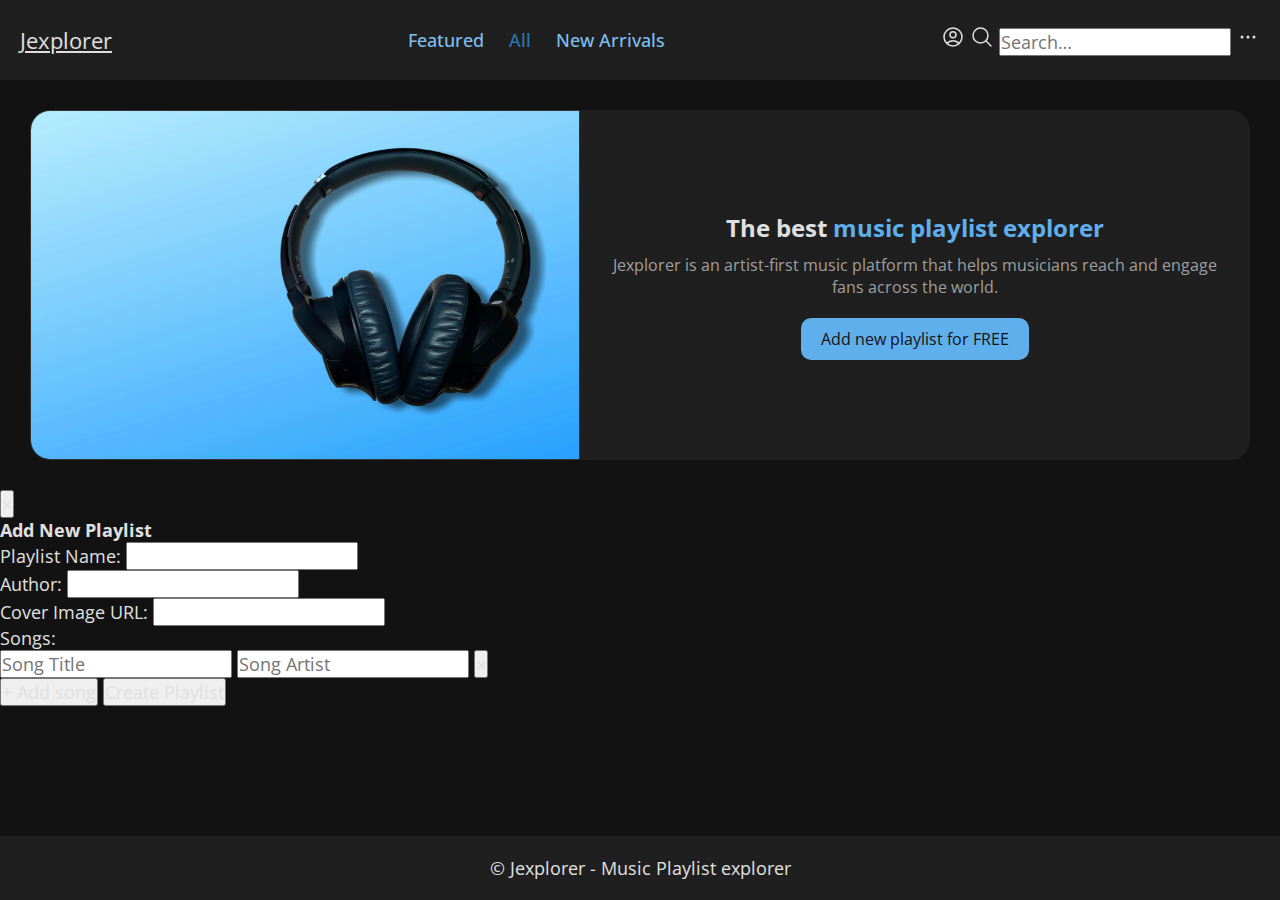
<file: index.html>
<!DOCTYPE html>
<html lang="en">
<head>
    <meta charset="UTF-8">
    <meta name="viewport" content="width=device-width, initial-scale=1.0">
    <title> JEXPLORER </title>
    <link rel="stylesheet" href="styles.css">
    <link rel="preconnect" href="https://fonts.googleapis.com">
    <link rel="preconnect" href="https://fonts.gstatic.com" crossorigin>
    <link href="https://fonts.googleapis.com/css2?family=Rubik:ital,wght@0,300..900;1,300..900&display=swap" rel="stylesheet">
    <link rel="preconnect" href="https://fonts.googleapis.com">
    <link rel="preconnect" href="https://fonts.gstatic.com" crossorigin>
    <link href="https://fonts.googleapis.com/css2?family=Open+Sans:ital,wght@0,300..800;1,300..800&family=Rubik:ital,wght@0,300..900;1,300..900&display=swap" rel="stylesheet">
</head>
<body>
    <header class="header">
        <div>
            <!-- <a class= "title" href="index.html">  Jexplorer </a> -->
            <a href="index.html" class="title"> Jexplorer </a>
        </div>

        
        <nav class="navbar">
            <a href="featured.html" class="nav-link">Featured</a>
            <a style="color: #2976b2" href="index.html" class="nav-link">All</a>
            <a href="#" class="nav-link">New Arrivals</a>
        </nav>

        <span>
            <svg height="24px" xmlns="http://www.w3.org/2000/svg" fill="none" viewBox="0 0 24 24" stroke-width="1.5" stroke="currentColor" class="size-6">
            <path stroke-linecap="round" stroke-linejoin="round" d="M17.982 18.725A7.488 7.488 0 0 0 12 15.75a7.488 7.488 0 0 0-5.982 2.975m11.963 0a9 9 0 1 0-11.963 0m11.963 0A8.966 8.966 0 0 1 12 21a8.966 8.966 0 0 1-5.982-2.275M15 9.75a3 3 0 1 1-6 0 3 3 0 0 1 6 0Z" />
            </svg>

            
            <span class="search-wrapper">
                <svg
                class="search-icon"
                height="24px"
                xmlns="http://www.w3.org/2000/svg"
                fill="none"
                viewBox="0 0 24 24"
                stroke-width="1.5"
                stroke="currentColor"
                >
                <path stroke-linecap="round" stroke-linejoin="round" d="m21 21-5.197-5.197m0 0A7.5 7.5 0 1 0 5.196 5.196a7.5 7.5 0 0 0 10.607 10.607Z" />
                </svg>
                <input class="search-bar" type="text" placeholder="Search…"/>
            </span>
            
            <svg height="24px" xmlns="http://www.w3.org/2000/svg" fill="none" viewBox="0 0 24 24" stroke-width="1.5" stroke="currentColor" class="size-6">
            <path stroke-linecap="round" stroke-linejoin="round" d="M6.75 12a.75.75 0 1 1-1.5 0 .75.75 0 0 1 1.5 0ZM12.75 12a.75.75 0 1 1-1.5 0 .75.75 0 0 1 1.5 0ZM18.75 12a.75.75 0 1 1-1.5 0 .75.75 0 0 1 1.5 0Z" />
            </svg>
        </span>
    </header>

    
    <main class="container">
        
        <div class="playlist-tiles-container">
            <div class="new-playlist-tile">
                <div class="np-left">
                    <img class= "playlist-img" src="img/maurice-lourens-5jAxu-x08Qo-unsplash.jpg" alt="Playlist #">
                </div>
                <div class="np-right">
                    <h2>The best <span>music playlist explorer </span> </h2>
                    <p>Jexplorer is an artist-first music platform that helps musicians reach and engage fans across the world.</p>
                    <span>
                        <button id="open-add-playlist"> Add new playlist for FREE </button>
                    </span>
                </div>
            </div>
            
            <!-- <div class="sort-section">
                <p> Sort &DoubleDownArrow;</p>
            </div> -->

            <!-- <placeholder>
            <div class="playlist-tile">
                    <img class= "playlist-img" src="img/debby-hudson-hah1pStI7L0-unsplash.jpg" alt="Playlist #">
                    <div class="playlist-info">
                        <div class="left">
                            
                            <p class="playlist-title">Title</p>
                            <p class=" playlist-author">Author</p>
                        </div>
                        <div class="right">
                            
                            <p class="like-count"> 0 </p>
                            <span>            
                                <svg class= "like-logo" height = 24px xmlns="http://www.w3.org/2000/svg" fill="none" viewBox="0 0 24 24" stroke-width="1.5" stroke="currentColor" class="size-6">
                                    <path stroke-linecap="round" stroke-linejoin="round" d="M21 8.25c0-2.485-2.099-4.5-4.688-4.5-1.935 0-3.597 1.126-4.312 2.733-.715-1.607-2.377-2.733-4.313-2.733C5.1 3.75 3 5.765 3 8.25c0 7.22 9 12 9 12s9-4.78 9-12Z" />
                                </svg>
                            </span>
                        </div>
                    </div>
                </div>
                <div class="playlist-tile">
                    <img class= "playlist-img" src="img/debby-hudson-hah1pStI7L0-unsplash.jpg" alt="Playlist #">
                    <div class="playlist-info">
                        <div class="left">
                            
                            <p class="playlist-title">Title</p>
                            <p class=" playlist-author">Author</p>
                        </div>
                        <div class="right">
                            
                            <p class="like-count"> 0 </p>
                            <span>            
                                <svg class= "like-logo" height = 24px xmlns="http://www.w3.org/2000/svg" fill="none" viewBox="0 0 24 24" stroke-width="1.5" stroke="currentColor" class="size-6">
                                    <path stroke-linecap="round" stroke-linejoin="round" d="M21 8.25c0-2.485-2.099-4.5-4.688-4.5-1.935 0-3.597 1.126-4.312 2.733-.715-1.607-2.377-2.733-4.313-2.733C5.1 3.75 3 5.765 3 8.25c0 7.22 9 12 9 12s9-4.78 9-12Z" />
                                </svg>
                            </span>
                        </div>
                    </div>
                </div>
                <div class="playlist-tile">
                    <img class= "playlist-img" src="img/debby-hudson-hah1pStI7L0-unsplash.jpg" alt="Playlist #">
                    <div class="playlist-info">
                        <div class="left">
                            
                            <p class="playlist-title">Title</p>
                            <p class=" playlist-author">Author</p>
                        </div>
                        <div class="right">
                            
                            <p class="like-count"> 0 </p>
                            <span>            
                                <svg class= "like-logo" height = 24px xmlns="http://www.w3.org/2000/svg" fill="none" viewBox="0 0 24 24" stroke-width="1.5" stroke="currentColor" class="size-6">
                                    <path stroke-linecap="round" stroke-linejoin="round" d="M21 8.25c0-2.485-2.099-4.5-4.688-4.5-1.935 0-3.597 1.126-4.312 2.733-.715-1.607-2.377-2.733-4.313-2.733C5.1 3.75 3 5.765 3 8.25c0 7.22 9 12 9 12s9-4.78 9-12Z" />
                                </svg>
                            </span>
                        </div>
                    </div>
                </div>
                <div class="playlist-tile">
                    <img class= "playlist-img" src="img/placeholder.png" alt="Playlist #">
                    <div class="playlist-info">
                        <div class="left">
                            
                            <p class="playlist-title">Title</p>
                            <p class=" playlist-author">Author</p>
                        </div>
                        <div class="right">
                            
                            <p class="like-count"> 0 </p>
                            <span>            
                                <svg class= "like-logo" height = 24px xmlns="http://www.w3.org/2000/svg" fill="none" viewBox="0 0 24 24" stroke-width="1.5" stroke="currentColor" class="size-6">
                                    <path stroke-linecap="round" stroke-linejoin="round" d="M21 8.25c0-2.485-2.099-4.5-4.688-4.5-1.935 0-3.597 1.126-4.312 2.733-.715-1.607-2.377-2.733-4.313-2.733C5.1 3.75 3 5.765 3 8.25c0 7.22 9 12 9 12s9-4.78 9-12Z" />
                                </svg>
                            </span>
                        </div>
                    </div>
                </div>
                <div class="playlist-tile">
                    <img class= "playlist-img" src="img/placeholder.png" alt="Playlist #">
                    <div class="playlist-info">
                        <div class="left">
                            
                            <p class="playlist-title">Title</p>
                            <p class=" playlist-author">Author</p>
                        </div>
                        <div class="right">
                            
                            <p class="like-count"> 0 </p>
                            <span>            
                                <svg class= "like-logo" height = 24px xmlns="http://www.w3.org/2000/svg" fill="none" viewBox="0 0 24 24" stroke-width="1.5" stroke="currentColor" class="size-6">
                                    <path stroke-linecap="round" stroke-linejoin="round" d="M21 8.25c0-2.485-2.099-4.5-4.688-4.5-1.935 0-3.597 1.126-4.312 2.733-.715-1.607-2.377-2.733-4.313-2.733C5.1 3.75 3 5.765 3 8.25c0 7.22 9 12 9 12s9-4.78 9-12Z" />
                                </svg>
                            </span>
                        </div>
                    </div>
                </div>
                <div class="playlist-tile">
                    <img class= "playlist-img" src="img/placeholder.png" alt="Playlist #">
                    <div class="playlist-info">
                        <div class="left">
                            
                            <p class="playlist-title">Title</p>
                            <p class=" playlist-author">Author</p>
                        </div>
                        <div class="right">
                            
                            <p class="like-count"> 0 </p>
                            <span>            
                                <svg class= "like-logo" height = 24px xmlns="http://www.w3.org/2000/svg" fill="none" viewBox="0 0 24 24" stroke-width="1.5" stroke="currentColor" class="size-6">
                                    <path stroke-linecap="round" stroke-linejoin="round" d="M21 8.25c0-2.485-2.099-4.5-4.688-4.5-1.935 0-3.597 1.126-4.312 2.733-.715-1.607-2.377-2.733-4.313-2.733C5.1 3.75 3 5.765 3 8.25c0 7.22 9 12 9 12s9-4.78 9-12Z" />
                                </svg>
                            </span>
                        </div>
                    </div>
                </div>
                <div class="playlist-tile">
                    <img class= "playlist-img" src="img/placeholder.png" alt="Playlist #">
                    <div class="playlist-info">
                        <div class="left">
                            
                            <p class="playlist-title">Title</p>
                            <p class=" playlist-author">Author</p>
                        </div>
                        <div class="right">
                            
                            <p class="like-count"> 0 </p>
                            <span>            
                                <svg class= "like-logo" height = 24px xmlns="http://www.w3.org/2000/svg" fill="none" viewBox="0 0 24 24" stroke-width="1.5" stroke="currentColor" class="size-6">
                                    <path stroke-linecap="round" stroke-linejoin="round" d="M21 8.25c0-2.485-2.099-4.5-4.688-4.5-1.935 0-3.597 1.126-4.312 2.733-.715-1.607-2.377-2.733-4.313-2.733C5.1 3.75 3 5.765 3 8.25c0 7.22 9 12 9 12s9-4.78 9-12Z" />
                                </svg>
                            </span>
                        </div>
                    </div>
                </div>
                <div class="playlist-tile">
                    <img class= "playlist-img" src="img/placeholder.png" alt="Playlist #">
                    <div class="playlist-info">
                        <div class="left">
                            
                            <p class="playlist-title">Title</p>
                            <p class=" playlist-author">Author</p>
                        </div>
                        <div class="right">
                            
                            <p class="like-count"> 0 </p>
                            <span>            
                                <svg class= "like-logo" height = 24px xmlns="http://www.w3.org/2000/svg" fill="none" viewBox="0 0 24 24" stroke-width="1.5" stroke="currentColor" class="size-6">
                                    <path stroke-linecap="round" stroke-linejoin="round" d="M21 8.25c0-2.485-2.099-4.5-4.688-4.5-1.935 0-3.597 1.126-4.312 2.733-.715-1.607-2.377-2.733-4.313-2.733C5.1 3.75 3 5.765 3 8.25c0 7.22 9 12 9 12s9-4.78 9-12Z" />
                                </svg>
                            </span>
                        </div>
                    </div>
                </div>
                <div class="playlist-tile">
                    <img class= "playlist-img" src="img/placeholder.png" alt="Playlist #">
                    <div class="playlist-info">
                        <div class="left">
                            
                            <p class="playlist-title">Title</p>
                            <p class=" playlist-author">Author</p>
                        </div>
                        <div class="right">
                            
                            <p class="like-count"> 0 </p>
                            <span>            
                                <svg class= "like-logo" height = 24px xmlns="http://www.w3.org/2000/svg" fill="none" viewBox="0 0 24 24" stroke-width="1.5" stroke="currentColor" class="size-6">
                                    <path stroke-linecap="round" stroke-linejoin="round" d="M21 8.25c0-2.485-2.099-4.5-4.688-4.5-1.935 0-3.597 1.126-4.312 2.733-.715-1.607-2.377-2.733-4.313-2.733C5.1 3.75 3 5.765 3 8.25c0 7.22 9 12 9 12s9-4.78 9-12Z" />
                                </svg>
                            </span>
                        </div>
                    </div>
                </div>
                <div class="playlist-tile">
                    <img class= "playlist-img" src="img/placeholder.png" alt="Playlist #">
                    <div class="playlist-info">
                        <div class="left">
                            
                            <p class="playlist-title">Title</p>
                            <p class=" playlist-author">Author</p>
                        </div>
                        <div class="right">
                            
                            <p class="like-count"> 0 </p>
                            <span>            
                                <svg class= "like-logo" height = 24px xmlns="http://www.w3.org/2000/svg" fill="none" viewBox="0 0 24 24" stroke-width="1.5" stroke="currentColor" class="size-6">
                                    <path stroke-linecap="round" stroke-linejoin="round" d="M21 8.25c0-2.485-2.099-4.5-4.688-4.5-1.935 0-3.597 1.126-4.312 2.733-.715-1.607-2.377-2.733-4.313-2.733C5.1 3.75 3 5.765 3 8.25c0 7.22 9 12 9 12s9-4.78 9-12Z" />
                                </svg>
                            </span>
                        </div>
                    </div>
                </div>
                <div class="playlist-tile">
                    <img class= "playlist-img" src="img/placeholder.png" alt="Playlist #">
                    <div class="playlist-info">
                        <div class="left">
                            
                            <p class="playlist-title">Title</p>
                            <p class=" playlist-author">Author</p>
                        </div>
                        <div class="right">
                            
                            <p class="like-count"> 0 </p>
                            <span>            
                                <svg class= "like-logo" height = 24px xmlns="http://www.w3.org/2000/svg" fill="none" viewBox="0 0 24 24" stroke-width="1.5" stroke="currentColor" class="size-6">
                                    <path stroke-linecap="round" stroke-linejoin="round" d="M21 8.25c0-2.485-2.099-4.5-4.688-4.5-1.935 0-3.597 1.126-4.312 2.733-.715-1.607-2.377-2.733-4.313-2.733C5.1 3.75 3 5.765 3 8.25c0 7.22 9 12 9 12s9-4.78 9-12Z" />
                                </svg>
                            </span>
                        </div>
                    </div>
                </div>
                <div class="playlist-tile">
                    <img class= "playlist-img" src="img/placeholder.png" alt="Playlist #">
                    <div class="playlist-info">
                        <div class="left">
                            
                            <p class="playlist-title">Title</p>
                            <p class=" playlist-author">Author</p>
                        </div>
                        <div class="right">
                            
                            <p class="like-count"> 0 </p>
                            <span>            
                                <svg class= "like-logo" height = 24px xmlns="http://www.w3.org/2000/svg" fill="none" viewBox="0 0 24 24" stroke-width="1.5" stroke="currentColor" class="size-6">
                                    <path stroke-linecap="round" stroke-linejoin="round" d="M21 8.25c0-2.485-2.099-4.5-4.688-4.5-1.935 0-3.597 1.126-4.312 2.733-.715-1.607-2.377-2.733-4.313-2.733C5.1 3.75 3 5.765 3 8.25c0 7.22 9 12 9 12s9-4.78 9-12Z" />
                                </svg>
                            </span>
                        </div>
                    </div>
                </div>
                <div class="playlist-tile">
                    <img class= "playlist-img" src="img/placeholder.png" alt="Playlist #">
                    <div class="playlist-info">
                        <div class="left">
                            
                            <p class="playlist-title">Title</p>
                            <p class=" playlist-author">Author</p>
                        </div>
                        <div class="right">
                            
                            <p class="like-count"> 0 </p>
                            <span>            
                                <svg class= "like-logo" height = 24px xmlns="http://www.w3.org/2000/svg" fill="none" viewBox="0 0 24 24" stroke-width="1.5" stroke="currentColor" class="size-6">
                                    <path stroke-linecap="round" stroke-linejoin="round" d="M21 8.25c0-2.485-2.099-4.5-4.688-4.5-1.935 0-3.597 1.126-4.312 2.733-.715-1.607-2.377-2.733-4.313-2.733C5.1 3.75 3 5.765 3 8.25c0 7.22 9 12 9 12s9-4.78 9-12Z" />
                                </svg>
                            </span>
                        </div>
                    </div>
                </div>
                <div class="playlist-tile">
                    <img class= "playlist-img" src="img/placeholder.png" alt="Playlist #">
                    <div class="playlist-info">
                        <div class="left">
                            
                            <p class="playlist-title">Title</p>
                            <p class=" playlist-author">Author</p>
                        </div>
                        <div class="right">
                            
                            <p class="like-count"> 0 </p>
                            <span>            
                                <svg class= "like-logo" height = 24px xmlns="http://www.w3.org/2000/svg" fill="none" viewBox="0 0 24 24" stroke-width="1.5" stroke="currentColor" class="size-6">
                                    <path stroke-linecap="round" stroke-linejoin="round" d="M21 8.25c0-2.485-2.099-4.5-4.688-4.5-1.935 0-3.597 1.126-4.312 2.733-.715-1.607-2.377-2.733-4.313-2.733C5.1 3.75 3 5.765 3 8.25c0 7.22 9 12 9 12s9-4.78 9-12Z" />
                                </svg>
                            </span>
                        </div>
                    </div>
                </div>
                <div class="playlist-tile">
                    <img class= "playlist-img" src="img/placeholder.png" alt="Playlist #">
                    <div class="playlist-info">
                        <div class="left">
                            
                            <p class="playlist-title">Title</p>
                            <p class=" playlist-author">Author</p>
                        </div>
                        <div class="right">
                            
                            <p class="like-count"> 0 </p>
                            <span>            
                                <svg class= "like-logo" height = 24px xmlns="http://www.w3.org/2000/svg" fill="none" viewBox="0 0 24 24" stroke-width="1.5" stroke="currentColor" class="size-6">
                                    <path stroke-linecap="round" stroke-linejoin="round" d="M21 8.25c0-2.485-2.099-4.5-4.688-4.5-1.935 0-3.597 1.126-4.312 2.733-.715-1.607-2.377-2.733-4.313-2.733C5.1 3.75 3 5.765 3 8.25c0 7.22 9 12 9 12s9-4.78 9-12Z" />
                                </svg>
                            </span>
                        </div>
                    </div>
                </div>
                <div class="playlist-tile">
                    <img class= "playlist-img" src="img/placeholder.png" alt="Playlist #">
                    <div class="playlist-info">
                        <div class="left">
                            
                            <p class="playlist-title">Title</p>
                            <p class=" playlist-author">Author</p>
                        </div>
                        <div class="right">
                            
                            <p class="like-count"> 0 </p>
                            <span>            
                                <svg class= "like-logo" height = 24px xmlns="http://www.w3.org/2000/svg" fill="none" viewBox="0 0 24 24" stroke-width="1.5" stroke="currentColor" class="size-6">
                                    <path stroke-linecap="round" stroke-linejoin="round" d="M21 8.25c0-2.485-2.099-4.5-4.688-4.5-1.935 0-3.597 1.126-4.312 2.733-.715-1.607-2.377-2.733-4.313-2.733C5.1 3.75 3 5.765 3 8.25c0 7.22 9 12 9 12s9-4.78 9-12Z" />
                                </svg>
                            </span>
                        </div>
                    </div>
                </div>
            </div> 
        </placeholder> -->
        </main>



    <footer>
        <p> &copy; Jexplorer - Music Playlist explorer </p>
    </footer>
    <div class="add-modal-overlay" id="addModal">
        <div class="add-modal">
            <button class="add-modal-close" id="closeAddModal">×</button>
            <h2 id="addModalTitle">Add New Playlist</h2>
            <form id="addPlaylistForm">
            <div class="form-group">
                <label for="playlistName">Playlist Name:</label>
                <input type="text" id="playlistName" name="playlistName" required />
            </div>

            <div class="form-group">
                <label for="playlistAuthor">Author:</label>
                <input type="text" id="playlistAuthor" name="playlistAuthor" required />
            </div>

            <div class="form-group">
                <label for="coverUrl">Cover Image URL:</label>
                <input type="text" id="coverUrl" name="coverUrl" required />
            </div>

            <div class="form-group songs-container" id="songsContainer">
                <label>Songs:</label>
                <div class="song-pair">
                    <input type="text" name="songTitle" placeholder="Song Title" required/>
                    <input type="text" name="songArtist" placeholder="Song Artist" required />
                    <button class="remove-song" type="button">×</button>
                </div>
            </div>
            <div class="modal-btns">

                <button id="addSongButton" type="button"> + Add song</button>
                <button id="submitAddEdit" id  type="submit">Create Playlist</button>
            </div>
        </form>
        </div>
    </div>
<!-- i have an edit and delete icon in my playlist tile already and edit and delete button in my playlist modals, i want both of these to perform the same function -->
    <script src="script.js"></script>
    <script src="data.js"></script>
</body>
</html>
</file>
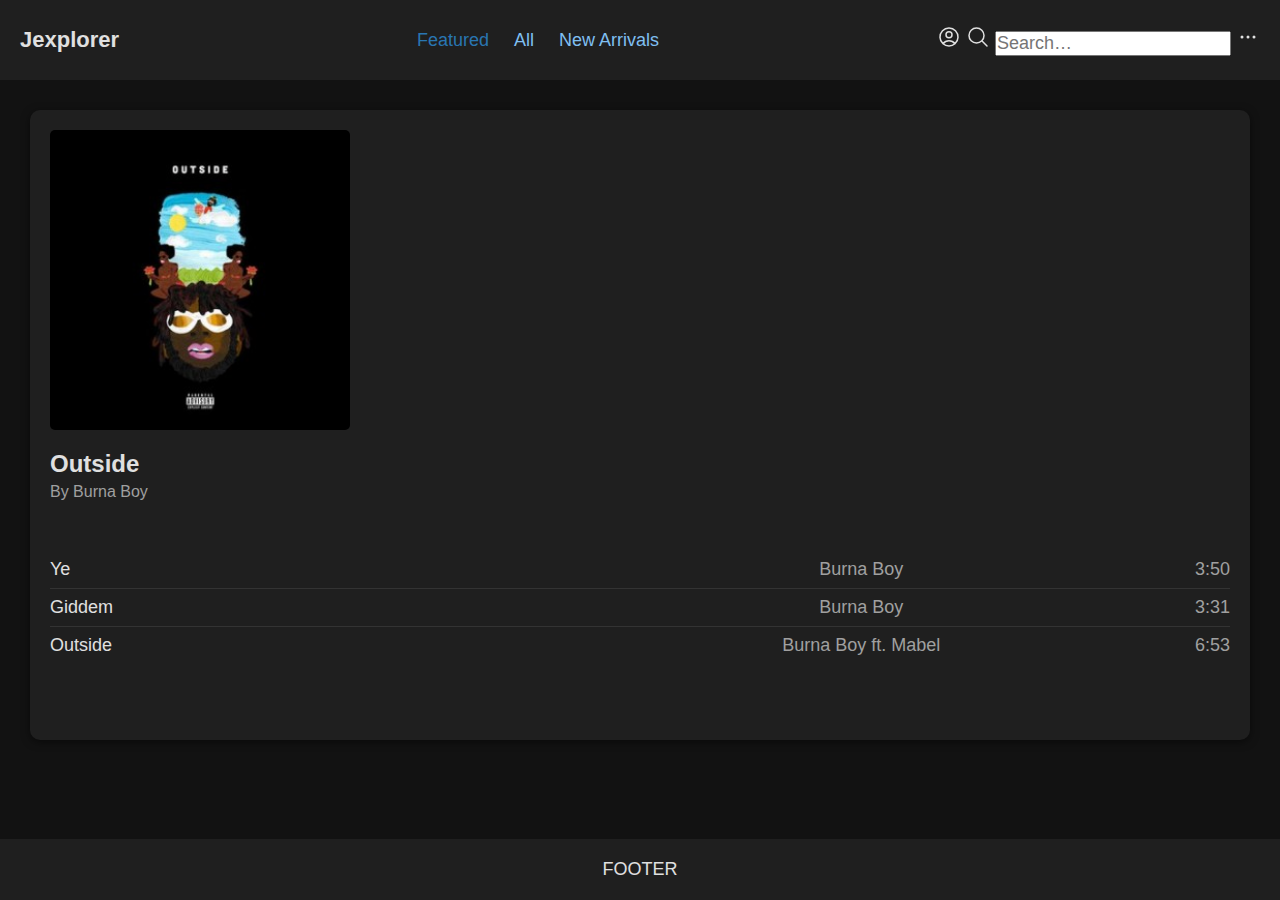
<file: featured.html>
<!DOCTYPE html>
<html lang="en">
<head>
    <meta charset="UTF-8" />
    <meta name="viewport" content="width=device-width, initial-scale=1.0"/>
    <title>Featured Playlist</title>
    <link rel="stylesheet" href="styles.css">
</head>
<body>
    <header class="header">
        <div>
            <h2 class="title">Jexplorer</h2>
        </div>

        <nav class="navbar">
            <a style="color: #2976b2" href="featured.html" class="nav-link">Featured</a>
            <a href="index.html" class="nav-link">All</a>
            <a href="#" class="nav-link">New Arrivals</a>
        </nav>


        <span>
            <svg height="24px" xmlns="http://www.w3.org/2000/svg" fill="none" viewBox="0 0 24 24" stroke-width="1.5" stroke="currentColor" class="size-6">
            <path stroke-linecap="round" stroke-linejoin="round" d="M17.982 18.725A7.488 7.488 0 0 0 12 15.75a7.488 7.488 0 0 0-5.982 2.975m11.963 0a9 9 0 1 0-11.963 0m11.963 0A8.966 8.966 0 0 1 12 21a8.966 8.966 0 0 1-5.982-2.275M15 9.75a3 3 0 1 1-6 0 3 3 0 0 1 6 0Z" />
            </svg>

            
            <span class="search-wrapper">
                <svg
                class="search-icon"
                height="24px"
                xmlns="http://www.w3.org/2000/svg"
                fill="none"
                viewBox="0 0 24 24"
                stroke-width="1.5"
                stroke="currentColor"
                >
                <path stroke-linecap="round" stroke-linejoin="round" d="m21 21-5.197-5.197m0 0A7.5 7.5 0 1 0 5.196 5.196a7.5 7.5 0 0 0 10.607 10.607Z" />
                </svg>
                <input class="search-bar" type="text" placeholder="Search…"/>
            </span>
            
            <svg height="24px" xmlns="http://www.w3.org/2000/svg" fill="none" viewBox="0 0 24 24" stroke-width="1.5" stroke="currentColor" class="size-6">
            <path stroke-linecap="round" stroke-linejoin="round" d="M6.75 12a.75.75 0 1 1-1.5 0 .75.75 0 0 1 1.5 0ZM12.75 12a.75.75 0 1 1-1.5 0 .75.75 0 0 1 1.5 0ZM18.75 12a.75.75 0 1 1-1.5 0 .75.75 0 0 1 1.5 0Z" />
            </svg>
        </span>
    </header>

    <main class="container"></main>
        <div class="featured-container"></div>
    </main>

    <footer>
        <p>FOOTER</p>
    </footer>

<script src="data.js"></script>
<script src="featured.js"></script>
</body>
</html>
</file>
<file: styles.css>
/* ===== GLOBAL RESET ===== */
* {
    box-sizing: border-box;
    margin: 0;
    padding: 0;
    font-family: 'Open Sans', sans-serif; 
    font-size: 1.8rem;
    color: #E0E0E0;            
}

/* ======GENERAL STYLES======== */
html {
    font-size: 62.5%;
    background-color: #121212; 
}

body
{
    padding-top: 8rem;
    padding-bottom: 8rem;
}

.container
{
    max-width: 161.5rem;
    margin: 0rem auto;
}

/* ===== HEADER / NAVBAR ===== */
.header {
    background-color: #1F1F1F; 
    position: fixed;
    top: 0;
    left: 0;
    z-index: 1000;
    width: 100vw;
    display: flex;
    align-items: center;
    justify-content: space-between;
    gap: 2rem;
    height: 8rem;
    padding: 0 2rem;
    margin-bottom: 50rem;

}

.header .title {
    color: #E0E0E0;
    font-size: 2.2rem;
}


.nav-link:link,
.nav-link:visited {
    text-decoration: none;
    margin-left: 2rem;
    color: #7fbff1;

    font-weight: 500;
    position: relative;
    transition: color 0.3s ease;
}

.nav-link:hover
{
    color: #2976b2;
}
.nav-link::after
{
    content: '';
    position: absolute;
    bottom: 0; 
    left: 0; 
    height: 0.2rem;
    background-color: #2976b2;
    transition: width 0.3s ease;
}

.nav-link:hover::after
{
    width: 100%;
}

.nav-link.active
{
    color: #2976b2;
}

.nav-link.active::after
{
    width: 100%;
}

.header svg {
    color: #B0B0B0;
}

.header svg:hover {
    color: #3BA9FE;
    cursor: pointer;
}

/* ===== MAIN GRID CONTAINER ===== */
.playlist-tiles-container {
    display: grid;
    grid-template-columns: repeat(auto-fit, minmax(22rem, 1fr));
    gap: 2rem;
    padding: 3rem;
    background-color: #121212;  
}

/* ===== PLAYLIST TILE ===== */
.playlist-tile {
    background-color: #1F1F1F; 
    border-radius: 2.8rem;
    height: 35rem;
    padding: 0.8rem;


    /* box-shadow: 0 0 0 2rem; */
    position: relative;
    display: flex;
    flex-direction: column;
    justify-content: space-between;
    transition: box-shadow 0.3s ease;
    cursor: pointer;
}

.playlist-tile:hover
{
    box-shadow: 0px 2px 18px rgba(95, 175, 237, 0.5);
}

/* icon hiding and logic */
.playlist-tile .edit-icon,
.playlist-tile .delete-icon {
    display: none;
    position: absolute;
    top: 1rem;
    width: 2.8rem;
    height: 2.8rem;
    background: rgba(255, 255, 255, 0.1);
    border-radius: 50%;
    padding: 0.4rem;
    margin: 0.4rem;
    cursor: pointer;
    stroke: #5fafed;
}

.playlist-tile:hover .edit-icon,
.playlist-tile:hover .delete-icon {
    display: flex;
    align-items: center;
    justify-content: center;
    stroke: #5fafed;
    }

.playlist-tile .edit-icon {
  left: 1rem;
}

.playlist-tile .delete-icon {
  right: 1rem;
}


.playlist-tile .edit-icon svg,
.playlist-tile .delete-icon svg {
  width: 100%;
  height: 100%;
  color: #E0E0E0;
  stroke: currentColor;
}

.playlist-tile .edit-icon:hover svg,
.playlist-tile .delete-icon:hover svg {
  color: #FF8A80;
}

/* .edit-icon:hover
{
    background-color: white;
} */

/* ======= ADD NEW PLAYLIST TILE ========= */
.new-playlist-tile {
    grid-column: 1 / -1;
    display: flex;
    flex-wrap: nowrap;
    }

.np-left {
    flex: 0 0 55rem;
    height: 35rem;
    overflow: hidden;
}

.np-left .playlist-img {
    width: 100%;
    height: 100%;
    object-fit:fill;
    border-radius: 2rem 0 0 2rem;
    border: 1px solid #333;
}

.np-right {
    flex: 1 1 auto;
    padding: 2rem;
    display: flex;
    flex-direction: column;
    align-items: center;
    justify-content: center;
    background-color: #1F1F1F;
    border-radius: 0 2rem 2rem 0;
    text-align: center;
}

.np-right h2 {
    font-size: 2.4rem;
    color: #E0E0E0;
    margin-bottom: 1rem;
}

.np-right h2 span {
    color: rgb(95, 175, 237);
    font-size: 2.4rem;

}

.np-right p {
    font-size: 1.6rem;
    color: #A0A0A0;
    margin-bottom: 2rem;
    /* text-align: center; */
}

.np-right button {
    align-self: flex-start;
    background-color: #5fafed;
    color: #121212;
    font-size: 1.6rem;
    padding: 1rem 2rem;
    border: none;
    border-radius: 1rem;
    cursor: pointer;
    display: inline-block;

    /* transition:  */
}

.np-right button:hover {
    background-color: #7fbff1;
}

@media (max-width: 55rem) {
    .np-left {
    display: none;
}
}

@media (max-width: 55rem) {
    .navbar {
    display: none;}
}


/* .new-playlist-tile {
    display: block;
} */

.np-right {
    width: 100%;
    padding: 2rem;
}


.playlist-tile .playlist-img {
    width: 100%;
    height: 28rem;
    object-fit: cover;
    border-radius: 2rem;
    border: 1px solid #333;
}

/* ===== PLAYLIST INFO BAR ===== */
.playlist-info {
    display: flex;
    justify-content: space-between;
    align-items: center;
    background-color: #2A2A2A;   
    border-radius: 2rem;
    padding: 1rem 2rem;
    margin-top: 1rem;
}

.left {
    width: 70%;
}

.left .playlist-title {
    font-size: 1.8rem;
    font-weight: 500;
    color: #E0E0E0;              
    margin-bottom: 0.4rem;
}

.left .playlist-author {
    font-size: 1.4rem;
    color: #A0A0A0;              
}

.right {
    width: 30%;
    display: flex;
    align-items: center;
    justify-content: flex-end;
}

.right .like-count {
    font-size: 1.6rem;
    color: #E0E0E0;
    margin-right: 0.5rem;
    }

.right .like-logo {
    color: #CF6679;              
}

.right .like-logo:hover {
    color: #FF8A80;
    cursor: pointer;
}

/* default heart color */
.like-logo {
  
  cursor: pointer;
  transition: color 0.15s ease;
}

/* on hover → turn blue */
.like-logo:active {
  fill: #3BA9FE;
}

/* when clicked/liked → stay blue */
.like-logo.liked {
  fill: #3BA9FE;
}


/* =====MODAL==== */

.modal-overlay {
    position: fixed;
    top: 0;
    left: 0;
    width: 100vw;
    height: 100vh;
    background: rgba(0, 0, 0, 0.75);
    display: flex;
    align-items: center;
    justify-content: center;
    z-index: 2000;
}

.modal {
    background-color: #1F1F1F;
    border-radius: 1rem;
    box-shadow: 0 4px 16px rgba(0, 0, 0, 0.5);
    max-width: 80rem;
    width: 90%;
    max-height: 80vh;
    overflow-y: auto;
    padding: 2rem;
    position: relative;
}

.modal-close {
    position: absolute;
    top: 1rem;
    right: 1rem;
    background: transparent;
    border: none;
    font-size: 2.4rem;
    color: #E0E0E0;
    cursor: pointer;
}

.modal-close:hover {
    color: #FF8A80;
}

/* Cover image inside modal */
.modal-cover {
    width: 50%;
    height: auto;
    max-height: 100%;
    object-fit: cover;
    border-radius: 0.5rem;
    margin-bottom: 1.5rem;
}

/* Title and author in modal */
.modal-title {
    font-size: 2.4rem;
    color: #E0E0E0;
    margin-bottom: 0.5rem;
}

.modal-author {
    font-size: 1.6rem;
    color: #A0A0A0;
    margin-bottom: 5rem;
}

/* Songs list section */
.modal-songs {
    margin-top: 1rem;
}

.modal-songs h3 {
    font-size: 1.8rem;
    color: #E0E0E0;
    margin-bottom: 2.3rem;
}

.modal-song-list {
  list-style: none;
  padding: 0;
  margin: 0;
}

.modal-song-item {
  display: flex;
  justify-content: space-between;
  margin-bottom: 0.8rem;
  padding-bottom: 0.5rem;
  border-bottom: 1px solid #333;
  cursor: pointer;
}

.modal-song-item:hover
{
    background-color: #2a2a2a;
}

.song-title {
  flex: 2;
  color: #E0E0E0;
}

.song-artist {
  flex: 1.5;
  color: #A0A0A0;
  text-align: center;
}

.song-duration {
  flex: 0.5;
  color: #A0A0A0;
  text-align: right;
}

/* Optional scrollbar styling */
.modal::-webkit-scrollbar {
  width: 0.8rem;
}

.modal::-webkit-scrollbar-thumb {
  background-color: #333;
  border-radius: 0.4rem;
}

.modal::-webkit-scrollbar-track {
  background-color: #1F1F1F;
}

/* Shuffle button inside modal */
.modal-songs {
  position: relative;
}

.shuffle-btn {
  position: absolute;
  top: 0;
  right: 0;
  background-color: #3BA9FE;
  color: #121212;
  border: none;
  padding: 0.6rem 1rem;
  margin-bottom: 1rem;
  border-radius: 0.6rem;
  font-size: 1.4rem;
  cursor: pointer;
  transition: background-color 0.15s ease;
}

.shuffle-btn:hover {
  background-color: #2f87cb;
}

.delete-btn {
  position: absolute;
  top: 0;
  right: 8rem;
  background-color: #3BA9FE;
  color: #121212;
  border: none;
  padding: 0.6rem 1rem;
  margin-bottom: 1rem;
  border-radius: 0.6rem;
  font-size: 1.4rem;
  cursor: pointer;
  transition: background-color 0.15s ease;
}

.delete-btn:hover {
  background-color: #2f87cb;
}

.edit-btn {
  position: absolute;
  top: 0;
  right: 16rem;
  background-color: #3BA9FE;
  color: #121212;
  border: none;
  padding: 0.6rem 1rem;
  margin-bottom: 1rem;
  border-radius: 0.6rem;
  font-size: 1.4rem;
  cursor: pointer;
  transition: background-color 0.15s ease;
}

.edit-btn:hover {
  background-color: #2f87cb;
}


/* ======== FEATURED PLAYLIST ======== */
.featured-container {
  display: flex;
  flex-direction: column;
  align-items: center;
  padding: 3rem;
  background-color: #121212;
}

.featured-card {
  background-color: #1F1F1F;
  border-radius: 1rem;
  box-shadow: 0 2px 8px rgba(0,0,0,0.5);
  max-width: 150rem;
  height: 70vh;
  width: 100%;
  padding: 2rem;
  color: #E0E0E0;
}

.featured-card img {
  width: 30rem;
  height: auto;
  /* max-height: 25rem; */
  object-fit: cover;
  border-radius: 0.5rem;
  margin-bottom: 1.5rem;
}

.featured-card h2 {
  font-size: 2.4rem;
  margin-bottom: 0.5rem;
}

.featured-card p.playlist-author {
  font-size: 1.6rem;
  color: #A0A0A0;
  margin-bottom: 5rem;
}

.featured-card .track-list {
  list-style: none;
  padding: 0;
  margin: 0;
}

.featured-card .track-list li {
  display: flex;
  justify-content: space-between;
  padding: 0.8rem 0;
  border-bottom: 1px solid #333;
}

.featured-card .track-list li:last-child {
  border-bottom: none;
}

.featured-card .track-title {
  flex: 2;
}

.featured-card .track-artist {
  flex: 1.5;
  text-align: center;
  color: #A0A0A0;
}

.featured-card .track-duration {
  flex: 0.5;
  text-align: right;
  color: #A0A0A0;
}

/* MEDIA QUERY: on small screens, ensure it doesn’t overflow */
@media (max-width: 600px) {
  .featured-card {
    padding: 1.5rem;
  }
  .featured-card h2 {
    font-size: 2rem;
  }
  .featured-card p.playlist-author {
    font-size: 1.4rem;
  }
}


/* ===== FOOTER ===== */
footer {
    background-color: #1F1F1F;
    color: #A0A0A0;
    text-align: center;
    padding: 2rem;

    position: fixed;
    width: 100%;
    bottom: 0;
    left: 0;
}

/* ===== OTHERS ===== */
.button-primary {
    background-color: #03DAC6;  
    color: #121212;             
    padding: 0.8rem 1.2rem;
    border-radius: 0.8rem;
}

.button-primary:hover {
    background-color: #018E81;
    cursor: pointer;
}

@media (max-width: 600px) {
.header {
    flex-direction: column;
    gap: 1rem;
    height: auto;
    padding: 1rem;
}
.playlist-tiles-container {
    grid-template-columns: 1fr;
    padding: 1rem;
}
}
</file>
